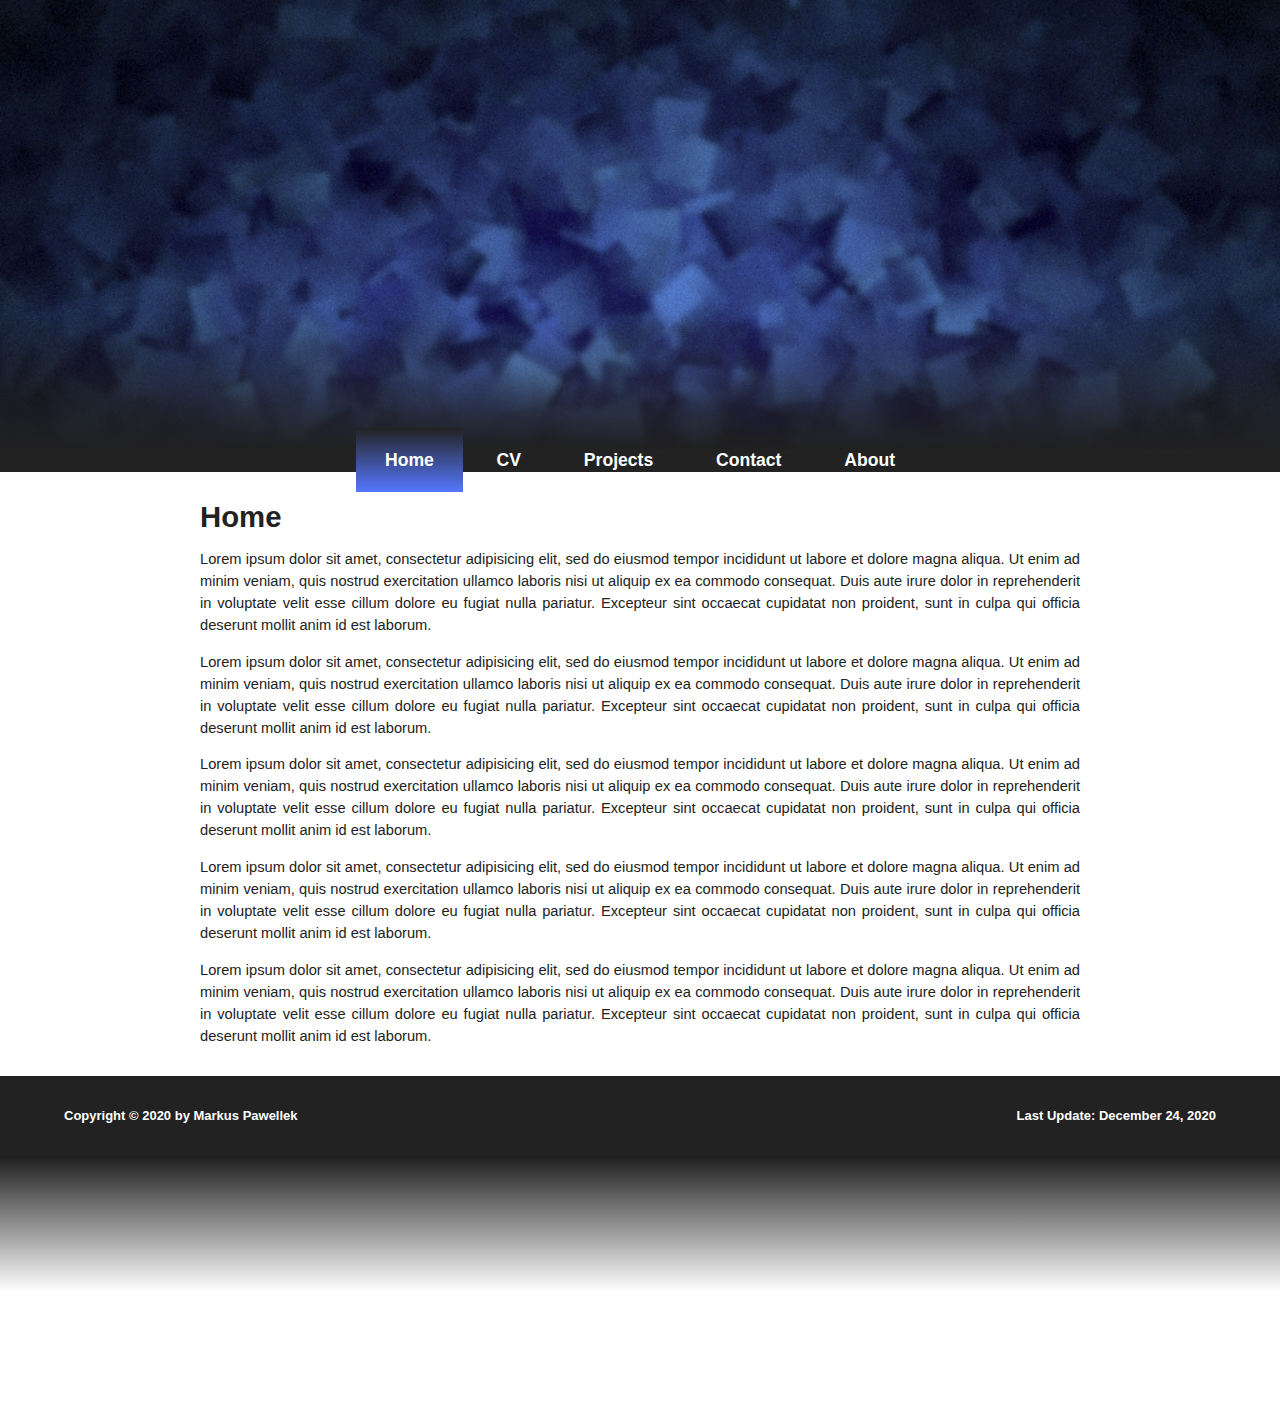
<file: index.html>
<!DOCTYPE html>
<html lang="en" id="top">

<head>
  <meta charset="utf-8">
  <script src="scripts/site.js"></script>
  <link rel="stylesheet" href="styles/site.css">
  <link rel="stylesheet" href="https://cdnjs.cloudflare.com/ajax/libs/font-awesome/4.7.0/css/font-awesome.min.css">
  <link rel="icon" sizes="any" type="image/svg+xml" href="/images/favicon.svg">
  <title>Home | Markus Pawellek | lyrahgames.github.io</title>
  <meta name="description" content="Homepage of Markus Pawellek">
  <meta name="keywords" content="Projects, Source Code, Homepage">
  <meta name="author" content="Markus Pawellek">
  <meta name="viewport" content="width=device-width, initial-scale=1.0">
</head>

<body>
  <header class="site-header"></header>
  <div class="site-transition-header-nav"></div>
  <nav class="site-nav" id="site-nav">
    <div class="site-nav-links" id="site-nav-links">
      <a class="current" href="index.html">Home</a>
      <a href="cv.html">CV</a>
      <a href="projects.html">Projects</a>
      <a href="contact.html">Contact</a>
      <a href="about.html">About</a>
    </div>
    <div href="javascript:void(0);" class="site-nav-close-area" id="site-nav-close-area" onclick="close_site_nav()">
    </div>
    <a href="javascript:void(0);" class="icon" onclick="open_site_nav()">
      <i class="fa fa-bars"></i>
    </a>
  </nav>
  <main class="site-content">
    <section>
      <h1>Home</h1>
      <p>
        Lorem ipsum dolor sit amet, consectetur adipisicing elit, sed do eiusmod
        tempor incididunt ut labore et dolore magna aliqua. Ut enim ad minim veniam,
        quis nostrud exercitation ullamco laboris nisi ut aliquip ex ea commodo
        consequat. Duis aute irure dolor in reprehenderit in voluptate velit esse
        cillum dolore eu fugiat nulla pariatur. Excepteur sint occaecat cupidatat non
        proident, sunt in culpa qui officia deserunt mollit anim id est laborum.
      </p>
      <p>
        Lorem ipsum dolor sit amet, consectetur adipisicing elit, sed do eiusmod
        tempor incididunt ut labore et dolore magna aliqua. Ut enim ad minim veniam,
        quis nostrud exercitation ullamco laboris nisi ut aliquip ex ea commodo
        consequat. Duis aute irure dolor in reprehenderit in voluptate velit esse
        cillum dolore eu fugiat nulla pariatur. Excepteur sint occaecat cupidatat non
        proident, sunt in culpa qui officia deserunt mollit anim id est laborum.
      </p>
      <p>
        Lorem ipsum dolor sit amet, consectetur adipisicing elit, sed do eiusmod
        tempor incididunt ut labore et dolore magna aliqua. Ut enim ad minim veniam,
        quis nostrud exercitation ullamco laboris nisi ut aliquip ex ea commodo
        consequat. Duis aute irure dolor in reprehenderit in voluptate velit esse
        cillum dolore eu fugiat nulla pariatur. Excepteur sint occaecat cupidatat non
        proident, sunt in culpa qui officia deserunt mollit anim id est laborum.
      </p>
      <p>
        Lorem ipsum dolor sit amet, consectetur adipisicing elit, sed do eiusmod
        tempor incididunt ut labore et dolore magna aliqua. Ut enim ad minim veniam,
        quis nostrud exercitation ullamco laboris nisi ut aliquip ex ea commodo
        consequat. Duis aute irure dolor in reprehenderit in voluptate velit esse
        cillum dolore eu fugiat nulla pariatur. Excepteur sint occaecat cupidatat non
        proident, sunt in culpa qui officia deserunt mollit anim id est laborum.
      </p>
      <p>
        Lorem ipsum dolor sit amet, consectetur adipisicing elit, sed do eiusmod
        tempor incididunt ut labore et dolore magna aliqua. Ut enim ad minim veniam,
        quis nostrud exercitation ullamco laboris nisi ut aliquip ex ea commodo
        consequat. Duis aute irure dolor in reprehenderit in voluptate velit esse
        cillum dolore eu fugiat nulla pariatur. Excepteur sint occaecat cupidatat non
        proident, sunt in culpa qui officia deserunt mollit anim id est laborum.
      </p>
    </section>
  </main>
  <footer class="site-footer">
    <div class="site-footer-left">
      Copyright &copy 2020 by Markus Pawellek
    </div>
    <div class="site-footer-right">
      Last Update: December 24, 2020
    </div>
  </footer>
  <div class="site-transition-footer-outro"></div>
  <div class="site-outro"></div>
</body>

</html>
</file>
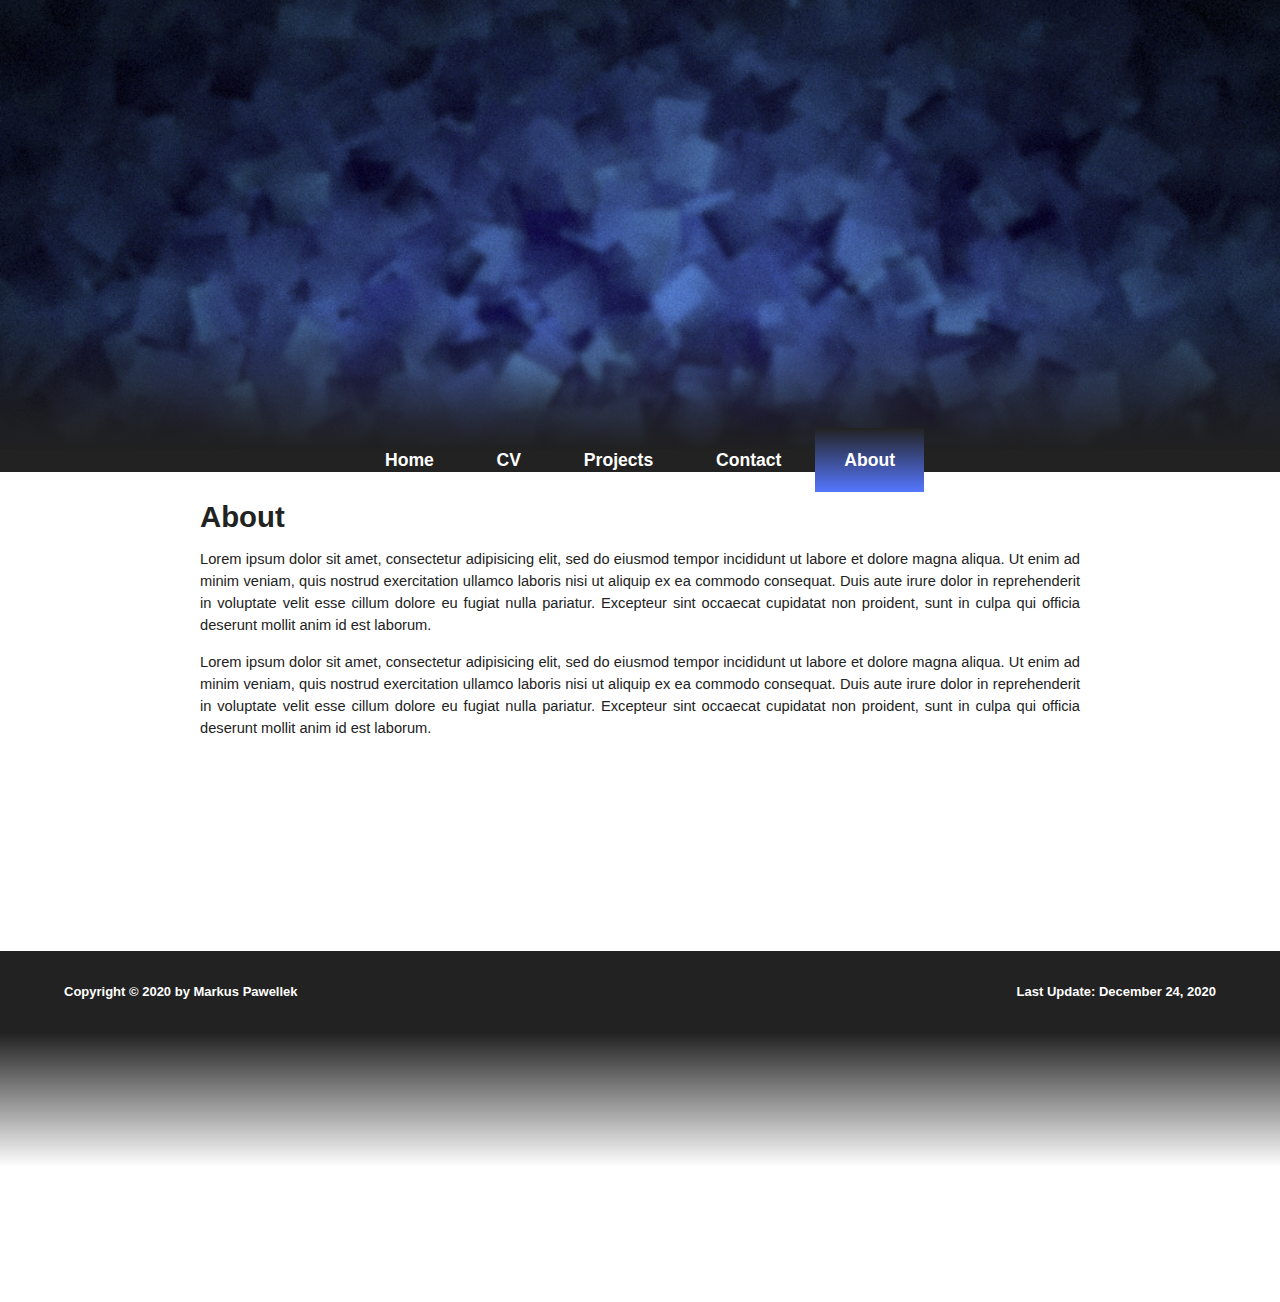
<file: about.html>
<!DOCTYPE html>
<html lang="en" id="top">

<head>
  <meta charset="utf-8">
  <script src="scripts/site.js"></script>
  <link rel="stylesheet" href="styles/site.css">
  <link rel="stylesheet" href="https://cdnjs.cloudflare.com/ajax/libs/font-awesome/4.7.0/css/font-awesome.min.css">
  <title>About | Markus Pawellek | lyrahgames.github.io</title>
  <meta name="description" content="About the Homepage of Markus Pawellek">
  <meta name="keywords" content="Projects, Source Code, Homepage">
  <meta name="author" content="Markus Pawellek">
  <meta name="viewport" content="width=device-width, initial-scale=1.0">
</head>

<body>
  <header class="site-header"></header>
  <div class="site-transition-header-nav"></div>
  <nav class="site-nav" id="site-nav">
    <div class="site-nav-links" id="site-nav-links">
      <a href="index.html">Home</a>
      <a href="cv.html">CV</a>
      <a href="projects.html">Projects</a>
      <a href="contact.html">Contact</a>
      <a class="current" href="about.html">About</a>
    </div>
    <div href="javascript:void(0);" class="site-nav-close-area" id="site-nav-close-area" onclick="close_site_nav()">
    </div>
    <a href="javascript:void(0);" class="icon" onclick="open_site_nav()">
      <i class="fa fa-bars"></i>
    </a>
  </nav>
  <main class="site-content">
    <section>
      <h1>About</h1>
      <p>
        Lorem ipsum dolor sit amet, consectetur adipisicing elit, sed do eiusmod
        tempor incididunt ut labore et dolore magna aliqua. Ut enim ad minim veniam,
        quis nostrud exercitation ullamco laboris nisi ut aliquip ex ea commodo
        consequat. Duis aute irure dolor in reprehenderit in voluptate velit esse
        cillum dolore eu fugiat nulla pariatur. Excepteur sint occaecat cupidatat non
        proident, sunt in culpa qui officia deserunt mollit anim id est laborum.
      </p>
      <p>
        Lorem ipsum dolor sit amet, consectetur adipisicing elit, sed do eiusmod
        tempor incididunt ut labore et dolore magna aliqua. Ut enim ad minim veniam,
        quis nostrud exercitation ullamco laboris nisi ut aliquip ex ea commodo
        consequat. Duis aute irure dolor in reprehenderit in voluptate velit esse
        cillum dolore eu fugiat nulla pariatur. Excepteur sint occaecat cupidatat non
        proident, sunt in culpa qui officia deserunt mollit anim id est laborum.
      </p>
    </section>
  </main>
  <footer class="site-footer">
    <div class="site-footer-left">
      Copyright &copy 2020 by Markus Pawellek
    </div>
    <div class="site-footer-right">
      Last Update: December 24, 2020
    </div>
  </footer>
  <div class="site-transition-footer-outro"></div>
  <div class="site-outro"></div>
</body>

</html>
</file>
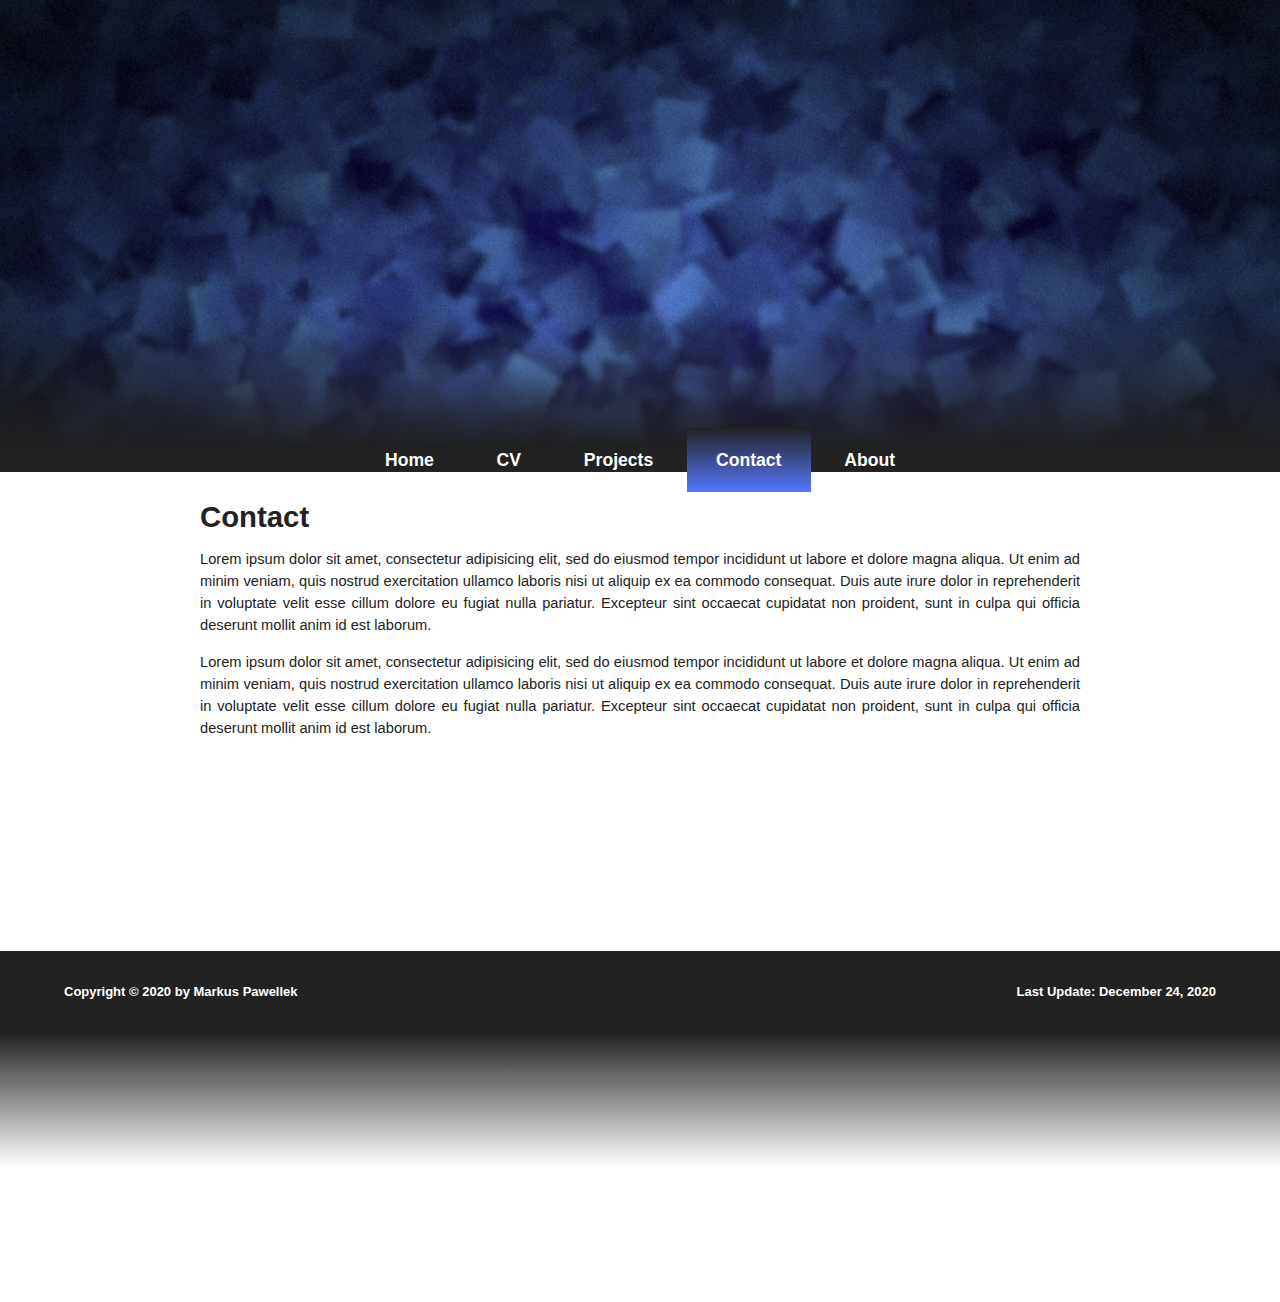
<file: contact.html>
<!DOCTYPE html>
<html lang="en" id="top">

<head>
  <meta charset="utf-8">
  <script src="scripts/site.js"></script>
  <link rel="stylesheet" href="styles/site.css">
  <link rel="stylesheet" href="https://cdnjs.cloudflare.com/ajax/libs/font-awesome/4.7.0/css/font-awesome.min.css">
  <title>Contact | Markus Pawellek | lyrahgames.github.io</title>
  <meta name="description" content="Contact on the Homepage of Markus Pawellek">
  <meta name="keywords" content="Projects, Source Code, Homepage">
  <meta name="author" content="Markus Pawellek">
  <meta name="viewport" content="width=device-width, initial-scale=1.0">
</head>

<body>
  <header class="site-header"></header>
  <div class="site-transition-header-nav"></div>
  <nav class="site-nav" id="site-nav">
    <div class="site-nav-links" id="site-nav-links">
      <a href="index.html">Home</a>
      <a href="cv.html">CV</a>
      <a href="projects.html">Projects</a>
      <a class="current" href="contact.html">Contact</a>
      <a href="about.html">About</a>
    </div>
    <div href="javascript:void(0);" class="site-nav-close-area" id="site-nav-close-area" onclick="close_site_nav()">
    </div>
    <a href="javascript:void(0);" class="icon" onclick="open_site_nav()">
      <i class="fa fa-bars"></i>
    </a>
  </nav>
  <main class="site-content">
    <section>
      <h1>Contact</h1>
      <p>
        Lorem ipsum dolor sit amet, consectetur adipisicing elit, sed do eiusmod
        tempor incididunt ut labore et dolore magna aliqua. Ut enim ad minim veniam,
        quis nostrud exercitation ullamco laboris nisi ut aliquip ex ea commodo
        consequat. Duis aute irure dolor in reprehenderit in voluptate velit esse
        cillum dolore eu fugiat nulla pariatur. Excepteur sint occaecat cupidatat non
        proident, sunt in culpa qui officia deserunt mollit anim id est laborum.
      </p>
      <p>
        Lorem ipsum dolor sit amet, consectetur adipisicing elit, sed do eiusmod
        tempor incididunt ut labore et dolore magna aliqua. Ut enim ad minim veniam,
        quis nostrud exercitation ullamco laboris nisi ut aliquip ex ea commodo
        consequat. Duis aute irure dolor in reprehenderit in voluptate velit esse
        cillum dolore eu fugiat nulla pariatur. Excepteur sint occaecat cupidatat non
        proident, sunt in culpa qui officia deserunt mollit anim id est laborum.
      </p>
    </section>
  </main>
  <footer class="site-footer">
    <div class="site-footer-left">
      Copyright &copy 2020 by Markus Pawellek
    </div>
    <div class="site-footer-right">
      Last Update: December 24, 2020
    </div>
  </footer>
  <div class="site-transition-footer-outro"></div>
  <div class="site-outro"></div>
</body>

</html>
</file>
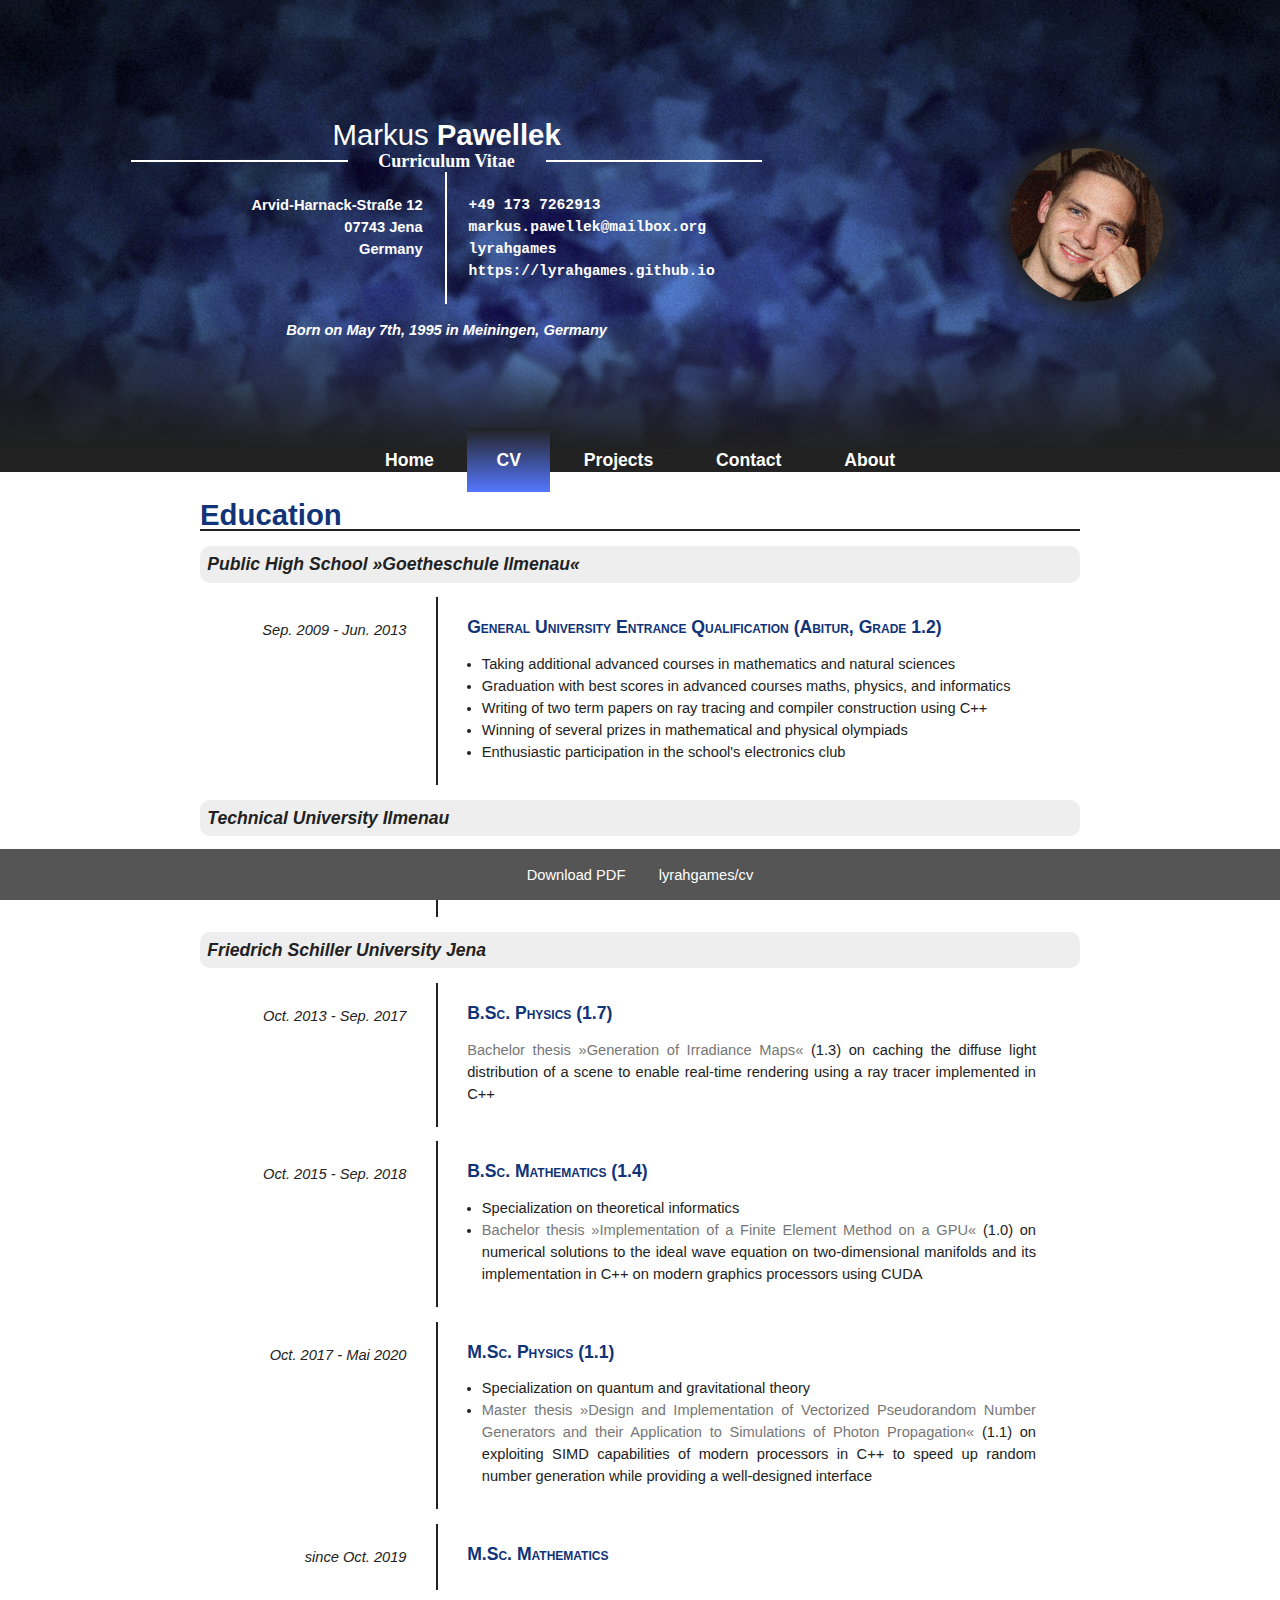
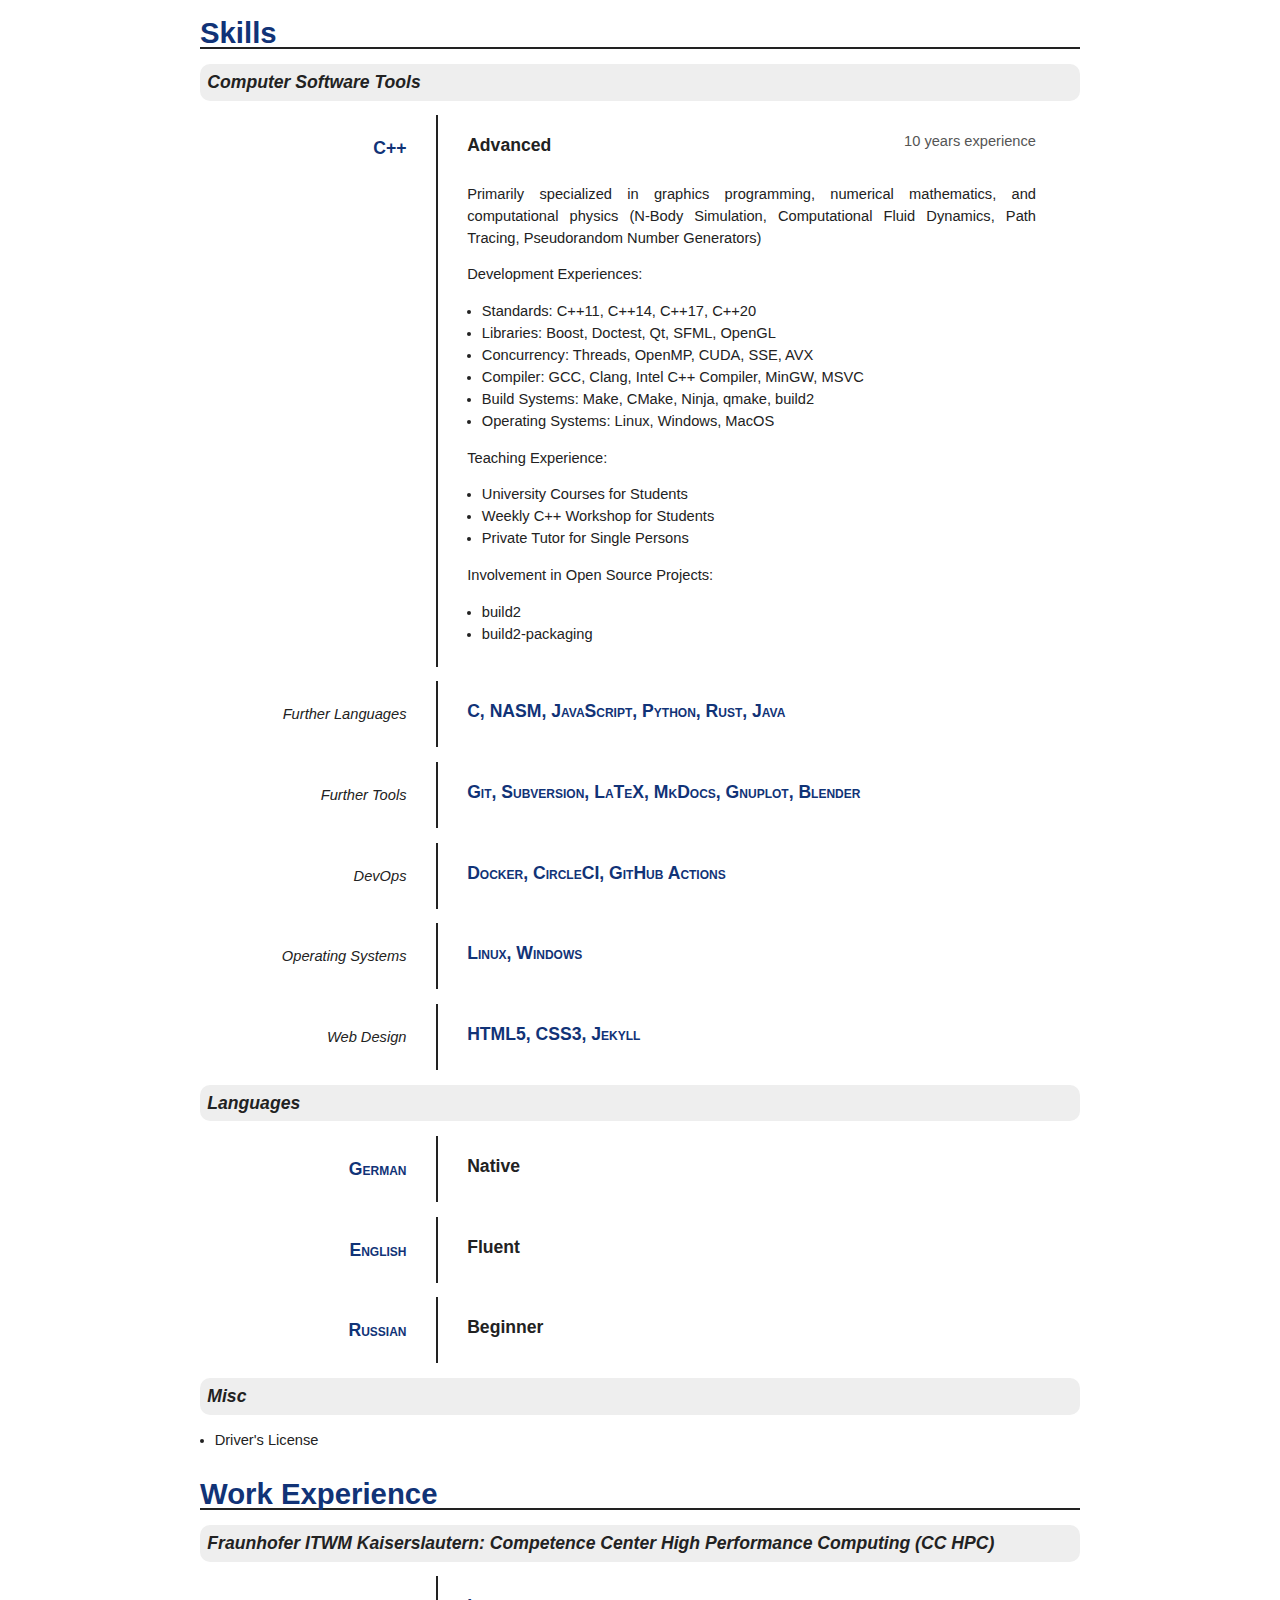
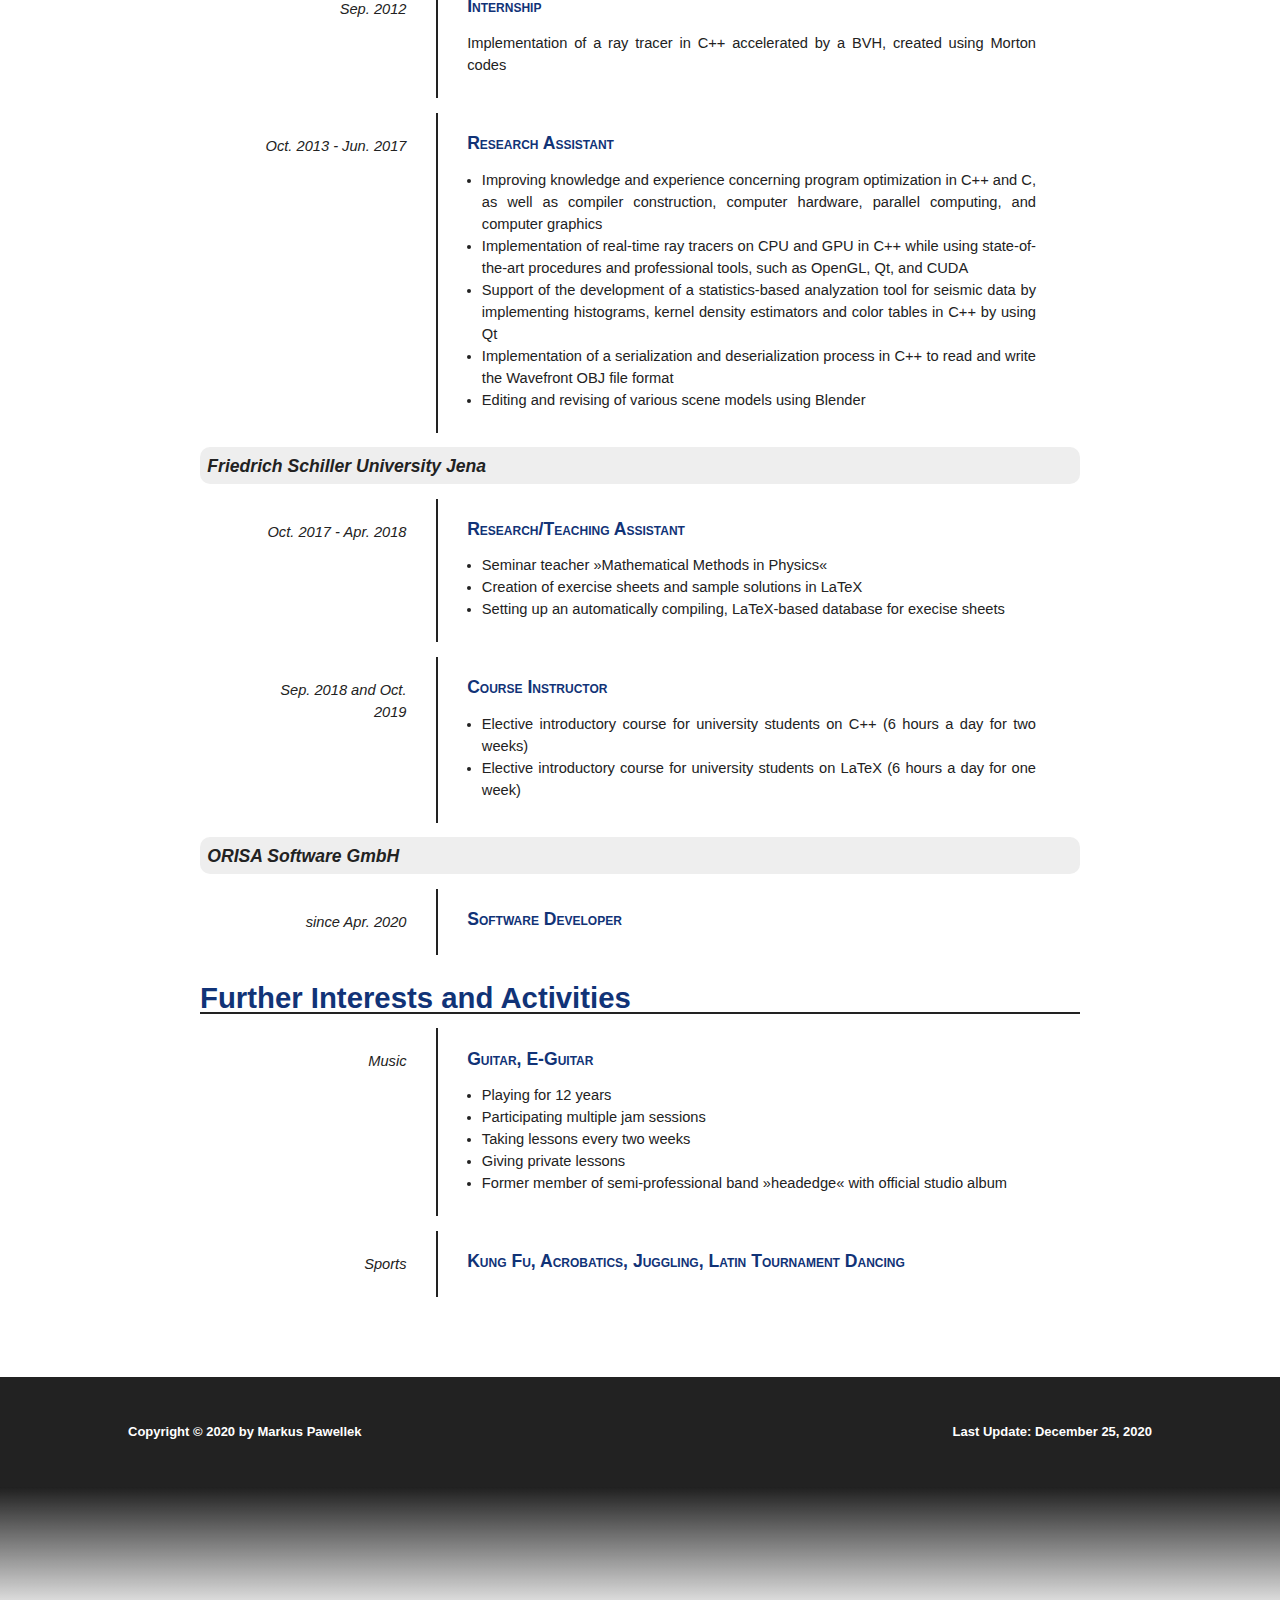
<file: cv.html>
<!DOCTYPE html>
<html lang="en" id="top">

<head>
  <meta charset="utf-8">
  <script src="scripts/site.js"></script>
  <link rel="stylesheet" href="https://use.fontawesome.com/releases/v5.5.0/css/all.css" integrity="sha384-B4dIYHKNBt8Bc12p+WXckhzcICo0wtJAoU8YZTY5qE0Id1GSseTk6S+L3BlXeVIU" crossorigin="anonymous">
  <link rel="stylesheet" type="text/css" href="styles/style.css">
  <link rel="stylesheet" type="text/css" href="styles/site.css">
  <title>Curriculum Vitae | Markus Pawellek | lyrahgames.github.io</title>
  <meta name="description" content="Curriculum Vitae on the Homepage of Markus Pawellek">
  <meta name="keywords" content="CV, Curriculum, Vitae, Homepage">
  <meta name="author" content="Markus Pawellek">
  <meta name="viewport" content="width=device-width, initial-scale=1.0">
</head>

<body>
  <header>
    <div class="cv-header">
      <h1 class="cv-header-name">
        <span class="cv-header-name-first">Markus</span>
        <span class="cv-header-name-last">Pawellek</span>
      </h1>
      <div class="cv-header-cv">
        Curriculum Vitae
      </div>
      <div class="cv-header-info">
        <div class="cv-header-info-location">
          <div class="cv-header-info-location-street">Arvid-Harnack-Straße 12</div>
          <div class="cv-header-info-location-postcode">07743</div>
          <div class="cv-header-info-location-city">Jena</div>
          <div class="cv-header-info-location-country">Germany</div>
        </div>
        <div class="cv-header-info-contact">
          <div class="cv-header-info-contact-phone">
            <i class="fas fa-mobile-alt"></i>
            +49 173 7262913
          </div>
          <div class="cv-header-info-contact-email">
            <a href="mailto:markus.pawellek@mailbox.org"><i class="fa fa-envelope"></i> markus.pawellek@mailbox.org</a>
          </div>
          <div class="cv-header-info-contact-github">
            <a href="https://github.com/lyrahgames"><i class="fab fa-github"></i> lyrahgames</a>
          </div>
          <div class="cv-header-info-contact-homepage">
            <a href="https://lyrahgames.github.io"><i class="fas fa-home"></i> https://lyrahgames.github.io</a>
          </div>
        </div>
      </div>
      <div class="cv-header-birth">Born on May 7th, 1995 in Meiningen, Germany</div>
    </div>
    <!-- <div class="cv-photo"> -->
    <img src="images/photo.png" class="cv-photo">
    <!-- </div> -->
  </header>
  <!-- <div class="site-background"></div> -->
  <div class="site-header-nav-transition"></div>
  <nav class="site-nav" id="site-nav">
    <div class="site-nav-links" id="site-nav-links">
      <a href="index.html">Home</a>
      <a class="current" href="cv.html">CV</a>
      <a href="projects.html">Projects</a>
      <a href="contact.html">Contact</a>
      <a href="about.html">About</a>
    </div>
    <div href="javascript:void(0);" class="site-nav-close-area" id="site-nav-close-area" onclick="close_site_nav()">
    </div>
    <a href="javascript:void(0);" class="icon" onclick="open_site_nav()">
      <i class="fa fa-bars"></i>
    </a>
  </nav>
  <main>
    <!-- <aside class="site-aside-nav">
      <h1>Table of Contents</h1>
      <ul>
        <li><a href="#top">Top</a></li>
        <li><a href="#Education">Education</a></li>
        <li><a href="#Skills">Skills</a></li>
        <li><a href="#Work">Work Experience</a></li>
        <li><a href="#Interests">Further Interests and Activities</a></li>
      </ul>
    </aside> -->
    <!-- <section> -->
    <!-- <h1>Curriculum Vitae</h1> -->
    <section>
      <h1 class="cv-section" id="Education">Education</h1>
      <div class="cv-education-location">Public High School <q>Goetheschule Ilmenau</q></div>
      <div class="cv-education-item">
        <div class="cv-education-item-time">Sep. 2009 - Jun. 2013</div>
        <div class="cv-education-item-content">
          <h1>General University Entrance Qualification (Abitur, Grade 1.2)</h1>
          <ul>
            <li>Taking additional advanced courses in mathematics and natural sciences</li>
            <li>Graduation with best scores in advanced courses maths, physics, and informatics</li>
            <li>Writing of two term papers on ray tracing and compiler construction using C++</li>
            <li>Winning of several prizes in mathematical and physical olympiads</li>
            <li>Enthusiastic participation in the school's electronics club</li>
          </ul>
        </div>
      </div>
      <div class="cv-education-location">Technical University Ilmenau</div>
      <div class="cv-education-item">
        <div class="cv-education-item-time">Oct. 2011 - Sep. 2012</div>
        <div class="cv-education-item-content">
          <h1>Early Studies: Experimental Physics (1.0)</h1>
        </div>
      </div>
      <div class="cv-education-location">Friedrich Schiller University Jena</div>
      <div class="cv-education-item">
        <div class="cv-education-item-time">Oct. 2013 - Sep. 2017</div>
        <div class="cv-education-item-content">
          <h1>B.Sc. Physics (1.7)</h1>
          <p>
            <a href="https://github.com/lyrahgames/irradiance-map-computation">Bachelor thesis <q>Generation of Irradiance Maps</q></a> (1.3) on caching the diffuse light distribution of a scene to enable real-time rendering using a ray tracer implemented in C++
          </p>
        </div>
      </div>
      <div class="cv-education-item">
        <div class="cv-education-item-time">Oct. 2015 - Sep. 2018</div>
        <div class="cv-education-item-content">
          <h1>B.Sc. Mathematics (1.4)</h1>
          <ul>
            <li>Specialization on theoretical informatics</li>
            <li><a href="https://github.com/lyrahgames/femog">Bachelor thesis <q>Implementation of a Finite Element Method on a GPU</q></a> (1.0) on numerical solutions to the ideal wave equation on two-dimensional manifolds and its implementation in C++ on modern graphics processors using CUDA</li>
          </ul>
        </div>
      </div>
      <div class="cv-education-item">
        <div class="cv-education-item-time">Oct. 2017 - Mai 2020</div>
        <div class="cv-education-item-content">
          <h1>M.Sc. Physics (1.1)</h1>
          <ul>
            <li>Specialization on quantum and gravitational theory</li>
            <li><a href="https://github.com/lyrahgames/pxart">Master thesis <q>Design and Implementation of Vectorized Pseudorandom Number Generators and their Application to Simulations of Photon Propagation</q></a> (1.1) on exploiting SIMD capabilities of modern processors in C++ to speed up random number generation while providing a well-designed interface</li>
          </ul>
        </div>
      </div>
      <div class="cv-education-item">
        <div class="cv-education-item-time">since Oct. 2019</div>
        <div class="cv-education-item-content">
          <h1>M.Sc. Mathematics</h1>
        </div>
      </div>
    </section>
    <section>
      <h1 class="cv-section" id="Skills">Skills</h1>
      <div class="cv-skills-kind">Computer Software Tools</div>
      <div class="cv-skills-item">
        <div class="cv-skills-item-name">C++</div>
        <div class="cv-skills-item-level">
          <h1>Advanced</h1>
          <div class="cv-skills-item-level-duration">10 years experience</div>
          <p>Primarily specialized in graphics programming, numerical mathematics, and computational physics (N-Body Simulation, Computational Fluid Dynamics, Path Tracing, Pseudorandom Number Generators)</p>
          Development Experiences:
          <ul>
            <li>Standards: C++11, C++14, C++17, C++20</li>
            <li>Libraries: Boost, Doctest, Qt, SFML, OpenGL</li>
            <li>Concurrency: Threads, OpenMP, CUDA, SSE, AVX</li>
            <li>Compiler: GCC, Clang, Intel C++ Compiler, MinGW, MSVC</li>
            <li>Build Systems: Make, CMake, Ninja, qmake, build2</li>
            <li>Operating Systems: Linux, Windows, MacOS</li>
          </ul>
          Teaching Experience:
          <ul>
            <li>University Courses for Students</li>
            <li>Weekly C++ Workshop for Students</li>
            <li>Private Tutor for Single Persons</li>
          </ul>
          Involvement in Open Source Projects:
          <ul>
            <li>build2</li>
            <li>build2-packaging</li>
          </ul>
        </div>
      </div>
      <div class="cv-skills-item">
        <div class="cv-skills-item-kind">Further Languages</div>
        <div class="cv-skills-item-content">
          <h1>C, NASM, JavaScript, Python, Rust, Java</h1>
        </div>
      </div>
      <div class="cv-skills-item">
        <div class="cv-skills-item-kind">Further Tools</div>
        <div class="cv-skills-item-content">
          <h1>Git, Subversion, LaTeX, MkDocs, Gnuplot, Blender</h1>
        </div>
      </div>
      <div class="cv-skills-item">
        <div class="cv-skills-item-kind">DevOps</div>
        <div class="cv-skills-item-content">
          <h1>Docker, CircleCI, GitHub Actions</h1>
        </div>
      </div>
      <div class="cv-skills-item">
        <div class="cv-skills-item-kind">Operating Systems</div>
        <div class="cv-skills-item-content">
          <h1>Linux, Windows</h1>
        </div>
      </div>
      <div class="cv-skills-item">
        <div class="cv-skills-item-kind">Web Design</div>
        <div class="cv-skills-item-content">
          <h1>HTML5, CSS3, Jekyll</h1>
        </div>
      </div>
      <div class="cv-skills-kind">Languages</div>
      <div class="cv-skills-item">
        <div class="cv-skills-item-name">German</div>
        <div class="cv-skills-item-level">
          <h1>Native</h1>
        </div>
      </div>
      <div class="cv-skills-item">
        <div class="cv-skills-item-name">English</div>
        <div class="cv-skills-item-level">
          <h1>Fluent</h1>
        </div>
      </div>
      <div class="cv-skills-item">
        <div class="cv-skills-item-name">Russian</div>
        <div class="cv-skills-item-level">
          <h1>Beginner</h1>
        </div>
      </div>
      <div class="cv-skills-kind">Misc</div>
      <ul>
        <li>Driver's License</li>
      </ul>
    </section>
    <section>
      <h1 class="cv-section" id="Work">Work Experience</h1>
      <div class="cv-work-location">
        Fraunhofer ITWM Kaiserslautern: Competence Center High Performance Computing (CC HPC)
      </div>
      <div class="cv-work-item">
        <div class="cv-work-item-time">Sep. 2012</div>
        <div class="cv-work-item-content">
          <h1>Internship</h1>
          <p>Implementation of a ray tracer in C++ accelerated by a BVH, created using Morton codes</p>
        </div>
      </div>
      <div class="cv-work-item">
        <div class="cv-work-item-time">Oct. 2013 - Jun. 2017</div>
        <div class="cv-work-item-content">
          <h1>Research Assistant</h1>
          <ul>
            <li>Improving knowledge and experience concerning program optimization in C++ and C, as well as compiler construction, computer hardware, parallel computing, and computer graphics</li>
            <li>Implementation of real-time ray tracers on CPU and GPU in C++ while using state-of-the-art procedures and professional tools, such as OpenGL, Qt, and CUDA</li>
            <li>Support of the development of a statistics-based analyzation tool for seismic data by implementing histograms, kernel density estimators and color tables in C++ by using Qt</li>
            <li>Implementation of a serialization and deserialization process in C++ to read and write the Wavefront OBJ file format</li>
            <li>Editing and revising of various scene models using Blender</li>
          </ul>
        </div>
      </div>
      <div class="cv-work-location">
        Friedrich Schiller University Jena
      </div>
      <div class="cv-work-item">
        <div class="cv-work-item-time">Oct. 2017 - Apr. 2018</div>
        <div class="cv-work-item-content">
          <h1>Research/Teaching Assistant</h1>
          <ul>
            <li>Seminar teacher <q>Mathematical Methods in Physics</q></li>
            <li>Creation of exercise sheets and sample solutions in LaTeX</li>
            <li>Setting up an automatically compiling, LaTeX-based database for execise sheets</li>
          </ul>
        </div>
      </div>
      <div class="cv-work-item">
        <div class="cv-work-item-time">Sep. 2018 and Oct. 2019</div>
        <div class="cv-work-item-content">
          <h1>Course Instructor</h1>
          <ul>
            <li>Elective introductory course for university students on C++ (6 hours a day for two weeks)</li>
            <li>Elective introductory course for university students on LaTeX (6 hours a day for one week)</li>
          </ul>
        </div>
      </div>
      <div class="cv-work-location">
        ORISA Software GmbH
      </div>
      <div class="cv-work-item">
        <div class="cv-work-item-time">since Apr. 2020</div>
        <div class="cv-work-item-content">
          <h1>Software Developer</h1>
        </div>
      </div>
    </section>
    <section>
      <h1 class="cv-section" id="Interests">Further Interests and Activities</h1>
      <div class="cv-interests-item">
        <div class="cv-interests-item-kind">
          Music
        </div>
        <div class="cv-interests-item-content">
          <h1>Guitar, E-Guitar</h1>
          <ul>
            <li>Playing for 12 years</li>
            <li>Participating multiple jam sessions</li>
            <li>Taking lessons every two weeks</li>
            <li>Giving private lessons</li>
            <li>Former member of semi-professional band <q>headedge</q> with official studio album</li>
          </ul>
        </div>
      </div>
      <div class="cv-interests-item">
        <div class="cv-interests-item-kind">
          Sports
        </div>
        <div class="cv-interests-item-content">
          <h1>Kung Fu, Acrobatics, Juggling, Latin Tournament Dancing</h1>
        </div>
      </div>
    </section>
    <!-- </section> -->
  </main>
  <aside class="site-main-aside">
    <ul>
      <li><a href="https://github.com/lyrahgames/cv/raw/application-orisa/test.pdf"><i class="fa fa-download"></i> Download PDF</a></li>
      <li><a href="https://github.com/lyrahgames/cv"><i class="fab fa-github"></i> lyrahgames/cv</a></li>
    </ul>
  </aside>
  <footer>
    <div class="site-footer-left">
      <div class="copyright">Copyright &copy 2020 by Markus Pawellek</div>
      <!-- <div class="site-footer-tab-right"></div> -->
    </div>
    <div class="site-footer-right">
      <!-- <div class="site-footer-tab-left"></div> -->
      <div class="note">Last Update: December 25, 2020</div>
    </div>
  </footer>
  <div class="site-footer-outro-transition"></div>
  <div class="outro"></div>
</body>

</html>
</file>
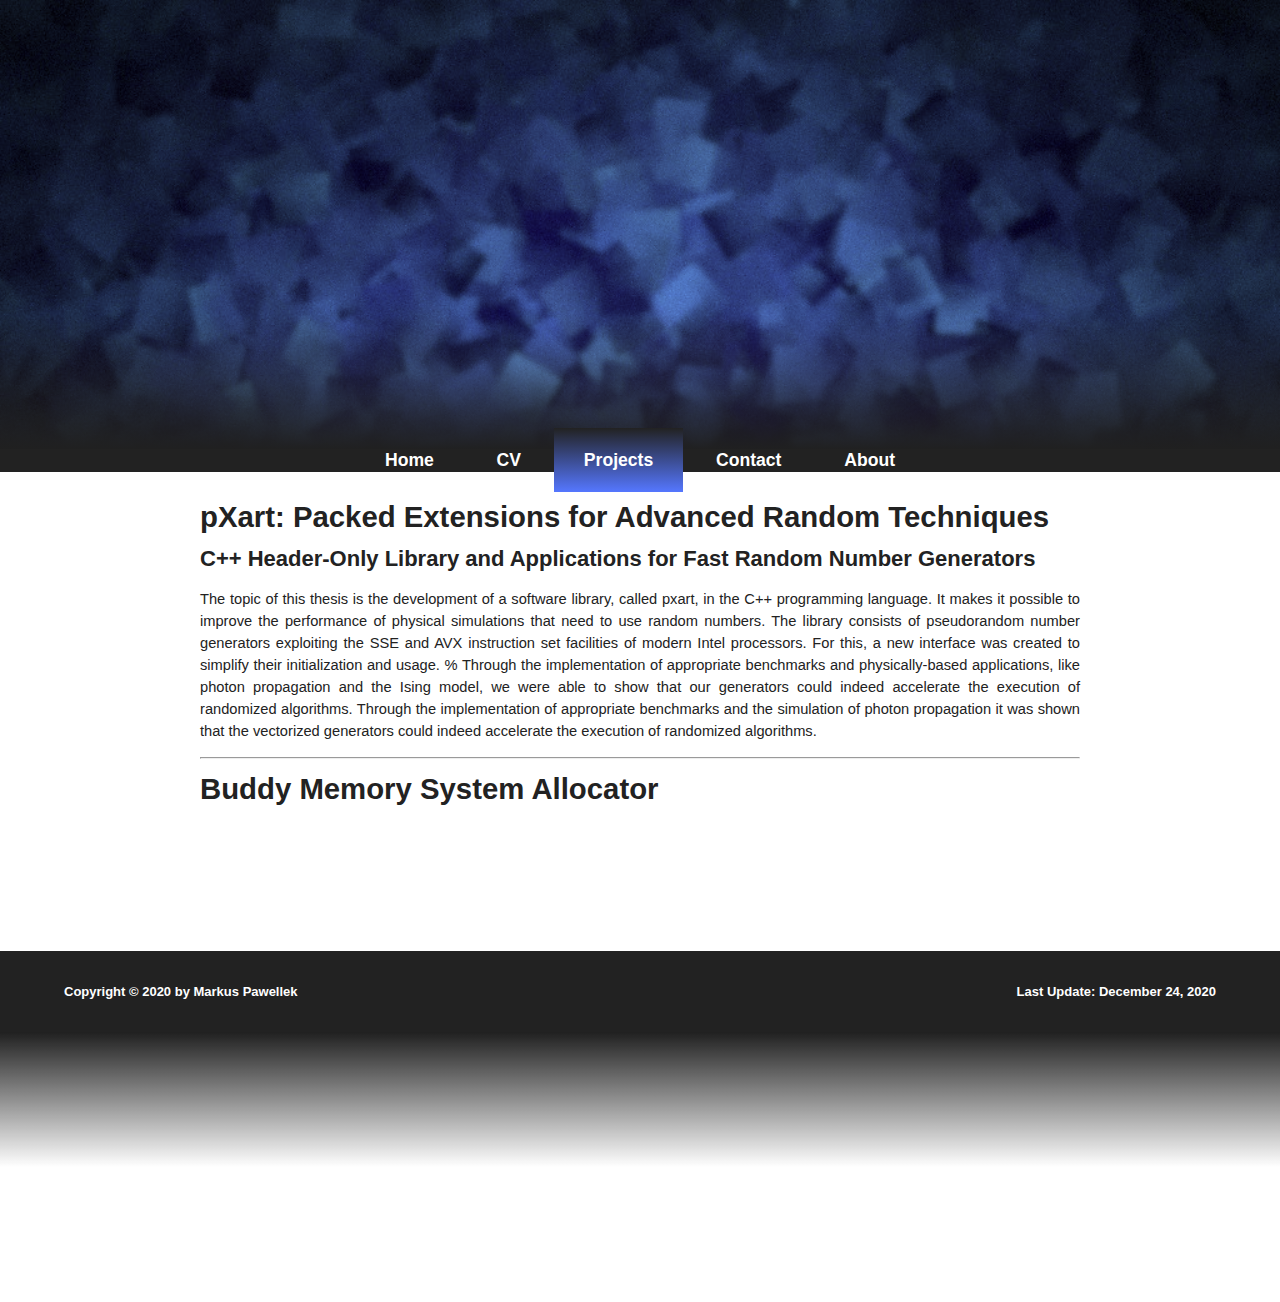
<file: projects.html>
<!DOCTYPE html>
<html lang="en" id="top">

<head>
  <meta charset="utf-8">
  <script src="scripts/site.js"></script>
  <link rel="stylesheet" href="styles/site.css">
  <link rel="stylesheet" href="https://cdnjs.cloudflare.com/ajax/libs/font-awesome/4.7.0/css/font-awesome.min.css">
  <title>Projects | Markus Pawellek | lyrahgames.github.io</title>
  <meta name="description" content="Projects on the Homepage of Markus Pawellek">
  <meta name="keywords" content="Projects, Source Code, Homepage">
  <meta name="author" content="Markus Pawellek">
  <meta name="viewport" content="width=device-width, initial-scale=1.0">
</head>

<body>
  <header class="site-header"></header>
  <div class="site-transition-header-nav"></div>
  <nav class="site-nav" id="site-nav">
    <div class="site-nav-links" id="site-nav-links">
      <a href="index.html">Home</a>
      <a href="cv.html">CV</a>
      <a class="current" href="projects.html">Projects</a>
      <a href="contact.html">Contact</a>
      <a href="about.html">About</a>
    </div>
    <div href="javascript:void(0);" class="site-nav-close-area" id="site-nav-close-area" onclick="close_site_nav()">
    </div>
    <a href="javascript:void(0);" class="icon" onclick="open_site_nav()">
      <i class="fa fa-bars"></i>
    </a>
  </nav>
  <main class="site-content">
    <section>
      <h1>pXart: Packed Extensions for Advanced Random Techniques</h1>
      <h2>C++ Header-Only Library and Applications for Fast Random Number Generators</h2>
      <p>
        The topic of this thesis is the development of a software library, called pxart, in the C++ programming language.
        It makes it possible to improve the performance of physical simulations that need to use random numbers.
        The library consists of pseudorandom number generators exploiting the SSE and AVX instruction set facilities of modern Intel processors.
        For this, a new interface was created to simplify their initialization and usage.
        % Through the implementation of appropriate benchmarks and physically-based applications, like photon propagation and the Ising model, we were able to show that our generators could indeed accelerate the execution of randomized algorithms.
        Through the implementation of appropriate benchmarks and the simulation of photon propagation it was shown that the vectorized generators could indeed accelerate the execution of randomized algorithms.
      </p>
    </section>
    <hr>
    <section>
      <h1>Buddy Memory System Allocator</h1>
    </section>
  </main>
  <footer class="site-footer">
    <div class="site-footer-left">
      Copyright &copy 2020 by Markus Pawellek
    </div>
    <div class="site-footer-right">
      Last Update: December 24, 2020
    </div>
  </footer>
  <div class="site-transition-footer-outro"></div>
  <div class="site-outro"></div>
</body>

</html>
</file>
<file: styles/site.css>
html {
  font-family: Helvetica;
  font-size: 11pt;
  line-height: 1.5rem;
  color: #222;
  quotes: "\00BB""\00AB";
  scroll-behavior: smooth;
}

@media screen and (min-width: 2000px) {
  html {
    font-size: 22pt;
  }
}

body {
  padding: 0;
  margin: 0;
}

p {
  text-align: justify;
  text-justify: inter-word;
}

.site-header {
  display: flex;
  flex-wrap: wrap;
  justify-content: space-around;
  vertical-align: middle;
  box-sizing: border-box;
  margin: 0;
  border-width: 0;
  height: 50vh;
  background-color: #222;
  background:
    linear-gradient(rgba(120, 200, 255, 1.0), rgba(120, 200, 255, 1.0)),
    url("/images/banner.jpg") no-repeat center;
  background-size: cover;
  background-attachment: fixed;
  color: #fff;
  background-blend-mode: multiply;
}

@media screen and (max-aspect-ratio: 1/1) {
  .site-header {
    height: 30vh;
  }
}

.site-nav {
  margin: 0;
  margin-top: -1px;
  padding: 0;
  background-color: #222;
  color: white;
  position: sticky;
  top: -1px;
  z-index: 0;
  display: flex;
  justify-content: center;
}

.site-nav a {
  display: inline;
  margin: 0;
  padding: 1.5rem 2rem;
  width: 5rem;
  color: inherit;
  text-align: center;
  text-decoration: none;
  font-weight: bold;
  font-size: larger;
}

.site-nav a:hover {
  text-shadow: 0 0 10px white;
}

.site-nav a.current {
  background: linear-gradient(#222, #57f);
}

.site-nav .icon {
  display: none;
}

.site-nav-close-area {
  display: none;
}

@media screen and (max-width: 600px) {
  .site-nav {
    justify-content: right;
  }

  .site-nav a.icon {
    display: block;
    width: 2.5rem;
  }

  .site-nav-links {
    height: 100%;
    width: 0;
    position: fixed;
    z-index: 2;
    top: 0;
    left: 0;
    background-color: #222;
    overflow-x: hidden;
    padding-top: 60px;
    transition: 0.5s;
    display: flex;
    flex-direction: column;
    justify-content: flex-start;
  }

  .site-nav-links a {
    display: block;
    text-align: left;
    width: 100%;
    /*border-bottom: solid 1px #555;*/
  }

  .site-nav-close-area {
    display: block;
    height: 100%;
    width: 0;
    position: fixed;
    z-index: 1;
    top: 0;
    left: 0;
    background-color: #2220;
    transition: background-color 0.5s linear;
    overflow: hidden;
  }
}

.site-transition-header-nav {
  display: block;
  margin: 0;
  height: 15vh;
  padding: 0;
  background: linear-gradient(rgba(32, 32, 32, 0), rgba(32, 32, 32, 1));
  margin-top: -15vh;
}

.site-content {
  padding: 1rem;
  margin-left: auto;
  margin-right: auto;
  min-height: 50vh;
}

@media screen and (min-width: 60rem) {
  .site-content {
    width: 60rem;
  }
}

.site-footer {
  display: flex;
  background-color: #222;
  color: white;
  margin: 0;
  font-weight: bold;
  font-size: small;
  justify-content: space-between;
}

.site-footer-left,
.site-footer-right {
  display: flex;
  margin: 0;
  padding: 2rem;
  padding-left: 5vw;
}

.site-footer-left {
  text-align: left;
  padding-left: 5vw;
}

.site-footer-right {
  text-align: right;
  padding-right: 5vw;
}

.site-transition-footer-outro {
  display: block;
  position: absolute;
  /* Make sure it is drawn last. */
  margin: 0;
  width: 100%;
  height: 15vh;
  padding: 0;
  background: linear-gradient(rgba(32, 32, 32, 1), rgba(32, 32, 32, 0));
}

.site-outro {
  display: block;
  margin: 0;
  height: 30vh;
  color: #fff;


  background:
    linear-gradient(rgba(120, 200, 255, 1.0), rgba(120, 200, 255, 1.0)),
    url("/images/banner.jpg") no-repeat center;
  background-size: cover;
  -webkit-background-size: cover;
  -moz-background-size: cover;
  -o-background-size: cover;
  overflow: hidden;
  background-attachment: fixed;
  background-blend-mode: multiply;
}
</file>
<file: styles/style.css>
html {
  font-family: Helvetica;
  font-size: 11pt;
  line-height: 1.5rem;
  color: #222;
  quotes: "\00BB" "\00AB";
  scroll-behavior: smooth;
}

body {
  padding: 0;
  margin: 0;
  /*display: flex;*/
  /*flex-direction: column;*/
}

p {
  text-align: justify;
  text-justify: inter-word;
}

header {
  display:flex;
  flex-wrap: wrap;
  justify-content: space-around;
  vertical-align: middle;
  box-sizing: border-box;

  margin: 0;
  border-width: 0;
  /*padding: 0rem 20vw;*/
  height: 50vh;
  background-color: #222;
  /*background-image: ;*/
  background:
    linear-gradient(rgba(120,200,255,1.0),rgba(120,200,255,1.0)),
    url("/images/banner.jpg") no-repeat center;
  background-size: cover;
  background-attachment: fixed;
  color: #fff;
  /*filter: grayscale(100%);*/
  background-blend-mode: multiply;
  /*border-bottom: solid 10px #222;*/
}

.site-background {
  background:
    linear-gradient(rgba(120,200,255,1.0),rgba(120,200,255,1.0)),
    url("/images/banner.jpg") no-repeat center;
  background-size: cover;
  background-attachment: fixed;
  background-blend-mode: multiply;
}

.site-header-nav-transition,
.site-background {
  display: block;
  margin: 0;
  height: 15vh;
  padding: 0;
}

.site-header-nav-transition {
  background: linear-gradient(rgba(32,32,32,0), rgba(32,32,32,1));
  margin-top: -15vh;
  /*background-color: red;*/
  /*position: static;*/
  /*width: 100vw;*/
  /*height: 15vh;*/
  /*left: 0;*/
  /*top: -15vh;*/
  /*padding: 0;*/
  /*margin: -15vh;*/
  /*z-index: 99;*/
}

div.outro {
  margin: 0;
  /*padding: 1rem;*/
  display: block;
  height: 30vh;
  background:
    linear-gradient(rgba(120,200,255,1.0),rgba(120,200,255,1.0)),
    url("/images/banner.jpg") no-repeat center;
  background-size: cover;
  background-attachment: fixed;
  color: #fff;
  background-blend-mode: multiply;
  /*border-top: solid 10px #222;*/
}

.site-footer-outro-transition {
  display: block;
  position: absolute; /* Make sure it is drawn last. */
  margin: 0;
  width: 100%;
  height: 15vh;
  padding: 0;
  background: linear-gradient(rgba(32,32,32,1), rgba(32,32,32,0));
  /*background-color: red;*/
  /*margin-bottom: -10vh;*/
}

/*div.cv-photo {
  display: inline;
  margin: 0;
  padding: 0;
  width: 45rem;
}*/

img.cv-photo {
  display: inline;
  border-radius: 50%;
  width: 12vmax;
  height: 12vmax;
  /*border: solid 10px #222;*/
  margin: auto;
  /*position: absolute;*/
  /*top: 20rem;*/
  /*left: 65vw;*/
  z-index: 1;
  box-shadow: 0px 0px 20px 10px #222;
}

div.cv-header {
  /*width: 40vw;*/
  text-align: center;
  display: inline;
  margin: auto;
  /*margin-left: auto;*/
  /*margin-right: auto;*/
}

@media screen and (min-width: 45rem) {
  div.cv-header {
    width: 45rem;
  }
}

.cv-header a {
  text-decoration: none;
  color: inherit;
}

.cv-header a:hover {
  color: white;
  text-shadow: 0 0 10px white;
}

main a {
  text-decoration: none;
  color: #777;
}

main a:hover {
  color: #222;
  text-shadow: 0 0 10px #222;
}

.cv-header-name {
  border-bottom: solid 2px white;
  padding: 1rem;
  margin: 1rem;
}

.cv-header-name-first {
  font-weight: lighter;
}

.cv-header-name-last {
  font-weight: bolder;
}

.cv-header-cv {
  display: block;
  font-family: cursive;
  font-size: large;
  /*margin: 1rem;*/
  margin-top: -1.8rem;
  width: 30%;
  margin-left: auto;
  margin-right: auto;
  background:
    url("/images/banner.jpg") no-repeat center,
    linear-gradient(rgba(120,200,255,1.0),rgba(120,200,255,1.0));
  background-size: cover;
  background-attachment: fixed;
  background-blend-mode: multiply;
  font-weight: bold;
}

.cv-header-info {
  width: 100%;
  display: block;
  margin: auto;
  line-height: 1.5rem;
  font-size: normal;
  font-weight: bold;
}

@media screen and (min-width: 40rem) {
  .cv-header-info {
    display: flex;
  }
}

.cv-header-info-location {
  /*height: 7rem;*/
  /*display: table-cell;*/
  /*display: inline;*/
  text-align: center;
  margin: 0;
  padding: 1.5rem;
  box-sizing: border-box;
  border-bottom: solid 2px white;
}

@media screen and (min-width: 40rem) {
  .cv-header-info-location {
    width: 50%;
    text-align: right;
    border-bottom-width: 0;
    border-right: solid 2px white;
  }
}

.cv-header-info-contact {
  font-family: monospace;
  /*height: 7rem;*/
  /*display: table-cell;*/
  /*display:inline-block;*/
  text-align: center;
  padding: 1.5rem;
  margin: 0;
  box-sizing: border-box;
}

@media screen and (min-width: 40rem) {
  .cv-header-info-contact {
    width: 50%;
    text-align: left;
  }
}

i {
  width: 1rem;
  text-align: center;
}

.cv-header-info-contact-email {
}

.cv-header-info-location-postcode {
  display: inline;
}
.cv-header-info-location-city {
  display: inline-block;
}

.cv-header-birth {
  font-style: italic;
  padding: 1rem;
  text-align: center;
  font-weight: bold;
}

footer {
  background-color: #222;
  /*background: transparent;*/
  /*background:
    linear-gradient(rgba(34,34,34,1.0),rgba(5,30,80,1.0)),
    url("/images/banner.jpg") no-repeat center;
  background-size: cover;
  background-blend-mode: multiply;*/
  color: white;
  /*padding: 2rem 20vw;*/
  /*padding: 2rem;*/
  margin: 0;
  font-weight: bold;
  font-size: small;
  display: flex;
  justify-content: space-between;
  /*position: sticky;*/
  /*position: relative;*/
  /*z-index: 1;*/
  /*bottom: 0;*/
}

.site-footer-left,
.site-footer-right {
  display: flex;
}

footer div.copyright {
  background-color: #222;
  display: inline;
  /*text-align: left;*/
  /*float: left;*/
  margin: 0;
  padding: 1rem;
  padding-left: 5vw;
  /*width: 15vw;*/
  position: relative;
  z-index: 1;
}

footer div.note {
  display: inline;
  text-align: right;
  /*float: right;*/
  /*font-variant: small-caps;*/
  padding: 1rem;
  padding-right: 5vw;
  background-color: #222;
  /*width: 15vw;*/
  margin: 0;
  /*margin-left: auto;*/
  position: relative;
  z-index: 1;
}

div.site-footer-tab-right {
  /*float: left;*/
  /*height: 2rem;*/
  display: inline;
  margin: 0;
  /*padding: 1rem;*/
  width: 4rem;
  /*height: 3.5rem;*/
  background-color: #222;
  clip-path: polygon(
    0 0,
    0% 0.669285%,
    1% 0.739154%,
    2% 0.816257%,
    3% 0.90133%,
    4% 0.99518%,
    5% 1.09869%,
    6% 1.21284%,
    7% 1.33869%,
    8% 1.4774%,
    9% 1.63025%,
    10% 1.79862%,
    11% 1.98403%,
    12% 2.18813%,
    13% 2.4127%,
    14% 2.6597%,
    15% 2.93122%,
    16% 3.22955%,
    17% 3.55712%,
    18% 3.91657%,
    19% 4.31073%,
    20% 4.74259%,
    21% 5.21536%,
    22% 5.73242%,
    23% 6.29734%,
    24% 6.91384%,
    25% 7.58582%,
    26% 8.31727%,
    27% 9.1123%,
    28% 9.97505%,
    29% 10.9097%,
    30% 11.9203%,
    31% 13.0108%,
    32% 14.1851%,
    33% 15.4465%,
    34% 16.7982%,
    35% 18.2426%,
    36% 19.7816%,
    37% 21.4165%,
    38% 23.1475%,
    39% 24.974%,
    40% 26.8941%,
    41% 28.905%,
    42% 31.0025%,
    43% 33.1812%,
    44% 35.4344%,
    45% 37.7541%,
    46% 40.1312%,
    47% 42.5557%,
    48% 45.0166%,
    49% 47.5021%,
    50% 50%,
    51% 52.4979%,
    52% 54.9834%,
    53% 57.4442%,
    54% 59.8688%,
    55% 62.2459%,
    56% 64.5656%,
    57% 66.8188%,
    58% 68.9974%,
    59% 71.0949%,
    60% 73.1059%,
    61% 75.026%,
    62% 76.8525%,
    63% 78.5835%,
    64% 80.2184%,
    65% 81.7574%,
    66% 83.2018%,
    67% 84.5535%,
    68% 85.8149%,
    69% 86.9892%,
    70% 88.0797%,
    71% 89.0903%,
    72% 90.025%,
    73% 90.8877%,
    74% 91.6827%,
    75% 92.4142%,
    76% 93.0862%,
    77% 93.7027%,
    78% 94.2676%,
    79% 94.7846%,
    80% 95.2574%,
    81% 95.6893%,
    82% 96.0834%,
    83% 96.4429%,
    84% 96.7705%,
    85% 97.0688%,
    86% 97.3403%,
    87% 97.5873%,
    88% 97.8119%,
    89% 98.016%,
    90% 98.2014%,
    91% 98.3698%,
    92% 98.5226%,
    93% 98.6613%,
    94% 98.7872%,
    95% 98.9013%,
    96% 99.0048%,
    97% 99.0987%,
    98% 99.1837%,
    99% 99.2608%,
    100% 100%,
    0 100%
  );
}

div.site-footer-tab-left {
  /*margin-left: auto;*/
  /*float: right;*/
  /*height: 2rem;*/
  margin: 0rem;
  margin-right: -0.1rem;
  /*padding: 0.5rem;*/
  width: 4rem;
  display: inline;
  /*height: 3.5rem;*/
  background-color: #222;
  clip-path: polygon(
    100% 0,
    100% 100%,
    0 100%,
    0% 99.3307%,
    1% 99.2608%,
    2% 99.1837%,
    3% 99.0987%,
    4% 99.0048%,
    5% 98.9013%,
    6% 98.7872%,
    7% 98.6613%,
    8% 98.5226%,
    9% 98.3698%,
    10% 98.2014%,
    11% 98.016%,
    12% 97.8119%,
    13% 97.5873%,
    14% 97.3403%,
    15% 97.0688%,
    16% 96.7705%,
    17% 96.4429%,
    18% 96.0834%,
    19% 95.6893%,
    20% 95.2574%,
    21% 94.7846%,
    22% 94.2676%,
    23% 93.7027%,
    24% 93.0862%,
    25% 92.4142%,
    26% 91.6827%,
    27% 90.8877%,
    28% 90.0249%,
    29% 89.0903%,
    30% 88.0797%,
    31% 86.9892%,
    32% 85.8149%,
    33% 84.5535%,
    34% 83.2018%,
    35% 81.7574%,
    36% 80.2184%,
    37% 78.5835%,
    38% 76.8525%,
    39% 75.026%,
    40% 73.1059%,
    41% 71.0949%,
    42% 68.9975%,
    43% 66.8188%,
    44% 64.5656%,
    45% 62.2459%,
    46% 59.8688%,
    47% 57.4443%,
    48% 54.9834%,
    49% 52.4979%,
    50% 50%,
    51% 47.5021%,
    52% 45.0166%,
    53% 42.5558%,
    54% 40.1312%,
    55% 37.7541%,
    56% 35.4344%,
    57% 33.1812%,
    58% 31.0026%,
    59% 28.9051%,
    60% 26.8941%,
    61% 24.974%,
    62% 23.1475%,
    63% 21.4165%,
    64% 19.7816%,
    65% 18.2426%,
    66% 16.7982%,
    67% 15.4465%,
    68% 14.1851%,
    69% 13.0108%,
    70% 11.9203%,
    71% 10.9097%,
    72% 9.97505%,
    73% 9.1123%,
    74% 8.31727%,
    75% 7.58582%,
    76% 6.91384%,
    77% 6.29734%,
    78% 5.73242%,
    79% 5.21536%,
    80% 4.74259%,
    81% 4.31073%,
    82% 3.91657%,
    83% 3.55712%,
    84% 3.22955%,
    85% 2.93122%,
    86% 2.6597%,
    87% 2.4127%,
    88% 2.18813%,
    89% 1.98403%,
    90% 1.79862%,
    91% 1.63025%,
    92% 1.4774%,
    93% 1.33869%,
    94% 1.21284%,
    95% 1.09869%,
    96% 0.99518%,
    97% 0.90133%,
    98% 0.816257%,
    99% 0.739154%,
    100% 0,
    100% 100%
  );
}

nav {
  margin: 0;
  margin-top: -1px;
  padding: 0 auto;
  background-color: #222;
  /*background: transparent;*/
  color: white;
  /*background: linear-gradient(#aaa,#fff);*/
  /*text-align: center;*/
  /*align-items: center;*/
  position: sticky;
  /*box-sizing: border-box;*/
  top: -1px;
  z-index: 0;
  /*shape-outside: polygon(0% 0%, 100% 0%, 50% 100%);*/
  /*clip-path: polygon(0% 0%, 100% 0%, 100% 20%, 90% 20%, 88% 25%, 86% 45%, 84% 75%, 82% 95%, 80% 100%, 20% 100%);*/
  /*shape-outside: circle(50%);*/
  display: block;
  /*width: 500px;*/
  /*height: 100px;*/
}

nav ul {
  padding: 0;
  margin: 0;
  /*font-size: 0;*/
  display: flex;
  /*flex-direction: row;*/
  /*align-content: space-between;*/
  /*align-items: center;*/
  /*text-align: center;*/
  justify-content: center;
  /*width: 80vw;*/
}

nav a {
  text-decoration: none;
  color: inherit;
  margin: 0;
  padding: 0;
  display: inline;
}

nav li {
  background: #222;
  /*display: table-cell;*/
  padding: 1.2rem;
  width: 6rem;
  text-align: center;
  margin: 0;
  list-style-type: none;
  /*height: 0rem;*/
  /*vertical-align: center;*/
  /*background-clip: border-box;
  /*margin: 0;*/
  /*border-width: 0;*/
  /*margin: 1rem 0;*/
  /*border: solid 2px black;*/
  /*border-left: solid 2px #222;*/
  /*text-decoration: none;*/
  font-weight: bold;
  font-size: normal;
  /*font-family: sans-serif;*/
}

li.site-nav-right {
  width: 3rem;
  clip-path: polygon(
    0 0,
    0 100%,
    0% 99.3307%,
    1% 99.2608%,
    2% 99.1837%,
    3% 99.0987%,
    4% 99.0048%,
    5% 98.9013%,
    6% 98.7872%,
    7% 98.6613%,
    8% 98.5226%,
    9% 98.3698%,
    10% 98.2014%,
    11% 98.016%,
    12% 97.8119%,
    13% 97.5873%,
    14% 97.3403%,
    15% 97.0688%,
    16% 96.7705%,
    17% 96.4429%,
    18% 96.0834%,
    19% 95.6893%,
    20% 95.2574%,
    21% 94.7846%,
    22% 94.2676%,
    23% 93.7027%,
    24% 93.0862%,
    25% 92.4142%,
    26% 91.6827%,
    27% 90.8877%,
    28% 90.0249%,
    29% 89.0903%,
    30% 88.0797%,
    31% 86.9892%,
    32% 85.8149%,
    33% 84.5535%,
    34% 83.2018%,
    35% 81.7574%,
    36% 80.2184%,
    37% 78.5835%,
    38% 76.8525%,
    39% 75.026%,
    40% 73.1059%,
    41% 71.0949%,
    42% 68.9975%,
    43% 66.8188%,
    44% 64.5656%,
    45% 62.2459%,
    46% 59.8688%,
    47% 57.4443%,
    48% 54.9834%,
    49% 52.4979%,
    50% 50%,
    51% 47.5021%,
    52% 45.0166%,
    53% 42.5558%,
    54% 40.1312%,
    55% 37.7541%,
    56% 35.4344%,
    57% 33.1812%,
    58% 31.0026%,
    59% 28.9051%,
    60% 26.8941%,
    61% 24.974%,
    62% 23.1475%,
    63% 21.4165%,
    64% 19.7816%,
    65% 18.2426%,
    66% 16.7982%,
    67% 15.4465%,
    68% 14.1851%,
    69% 13.0108%,
    70% 11.9203%,
    71% 10.9097%,
    72% 9.97505%,
    73% 9.1123%,
    74% 8.31727%,
    75% 7.58582%,
    76% 6.91384%,
    77% 6.29734%,
    78% 5.73242%,
    79% 5.21536%,
    80% 4.74259%,
    81% 4.31073%,
    82% 3.91657%,
    83% 3.55712%,
    84% 3.22955%,
    85% 2.93122%,
    86% 2.6597%,
    87% 2.4127%,
    88% 2.18813%,
    89% 1.98403%,
    90% 1.79862%,
    91% 1.63025%,
    92% 1.4774%,
    93% 1.33869%,
    94% 1.21284%,
    95% 1.09869%,
    96% 0.99518%,
    97% 0.90133%,
    98% 0.816257%,
    99% 0.739154%,
    100% 0);
}

li.site-nav-left {
  width: 3rem;
  clip-path: polygon(
    0 0,
    0% 0.669285%,
    1% 0.739154%,
    2% 0.816257%,
    3% 0.90133%,
    4% 0.99518%,
    5% 1.09869%,
    6% 1.21284%,
    7% 1.33869%,
    8% 1.4774%,
    9% 1.63025%,
    10% 1.79862%,
    11% 1.98403%,
    12% 2.18813%,
    13% 2.4127%,
    14% 2.6597%,
    15% 2.93122%,
    16% 3.22955%,
    17% 3.55712%,
    18% 3.91657%,
    19% 4.31073%,
    20% 4.74259%,
    21% 5.21536%,
    22% 5.73242%,
    23% 6.29734%,
    24% 6.91384%,
    25% 7.58582%,
    26% 8.31727%,
    27% 9.1123%,
    28% 9.97505%,
    29% 10.9097%,
    30% 11.9203%,
    31% 13.0108%,
    32% 14.1851%,
    33% 15.4465%,
    34% 16.7982%,
    35% 18.2426%,
    36% 19.7816%,
    37% 21.4165%,
    38% 23.1475%,
    39% 24.974%,
    40% 26.8941%,
    41% 28.905%,
    42% 31.0025%,
    43% 33.1812%,
    44% 35.4344%,
    45% 37.7541%,
    46% 40.1312%,
    47% 42.5557%,
    48% 45.0166%,
    49% 47.5021%,
    50% 50%,
    51% 52.4979%,
    52% 54.9834%,
    53% 57.4442%,
    54% 59.8688%,
    55% 62.2459%,
    56% 64.5656%,
    57% 66.8188%,
    58% 68.9974%,
    59% 71.0949%,
    60% 73.1059%,
    61% 75.026%,
    62% 76.8525%,
    63% 78.5835%,
    64% 80.2184%,
    65% 81.7574%,
    66% 83.2018%,
    67% 84.5535%,
    68% 85.8149%,
    69% 86.9892%,
    70% 88.0797%,
    71% 89.0903%,
    72% 90.025%,
    73% 90.8877%,
    74% 91.6827%,
    75% 92.4142%,
    76% 93.0862%,
    77% 93.7027%,
    78% 94.2676%,
    79% 94.7846%,
    80% 95.2574%,
    81% 95.6893%,
    82% 96.0834%,
    83% 96.4429%,
    84% 96.7705%,
    85% 97.0688%,
    86% 97.3403%,
    87% 97.5873%,
    88% 97.8119%,
    89% 98.016%,
    90% 98.2014%,
    91% 98.3698%,
    92% 98.5226%,
    93% 98.6613%,
    94% 98.7872%,
    95% 98.9013%,
    96% 99.0048%,
    97% 99.0987%,
    98% 99.1837%,
    99% 99.2608%,
    100% 100%,
    100% 0);
}

main {
  /*align: center;*/
  /*margin: 1rem 1rem;*/
  padding: 1rem;
  /*width: 70rem;*/
  margin-left: auto;
  margin-right: auto;
  min-height: 50vh;
}

@media screen and (min-width: 60rem) {
  main {
    width: 60rem;
  }
}

h1.cv-section {
  color: #137;
  border-bottom: solid 2px #222;
  padding: 0.2rem 0;
  margin: 1rem 0;
  /*
    The following two lines are used as a hack.
    When jumping to the sections by an on-page link,
    the resulting position is higher.
    So after jumping the sections appear not directly
    at the edge of the monitor or browser.
  */
  padding-top: 5.2rem;
  margin-top: -4rem;
}

div.cv-education-location,
div.cv-skills-kind,
div.cv-work-location {
  background-color: #eee;
  /*background: linear-gradient(#aaa, #fff);*/
  /*color: white;*/
  font-weight: bold;
  font-style: italic;
  font-size: larger;
  padding: 0.5rem;
  margin: 1rem 0;
  border-radius: 10px 10px;
  /*border-bottom-right-radius: 0px 0%;*/
  /*border-top-right-radius: 0px 0%;*/
  /*background:
      linear-gradient(to right, rgba(255,255,255,1.0) 40%,rgba(0,0,255,0.2)),
      url("/images/banner.jpg") no-repeat center;
  background-blend-mode: lighten;
  background-attachment: fixed;
  background-size: contain;
  color: black;*/
}

div.cv-education-item,
div.cv-interests-item,
div.cv-skills-item,
div.cv-work-item {
  display: block;
  /*display: flex;*/
  /*border: solid 1px #222;*/
  margin: 1rem;
}

@media screen and (min-width: 40rem) {
  div.cv-education-item,
  div.cv-interests-item,
  div.cv-skills-item,
  div.cv-work-item {
    display: flex;
  }
}

div.cv-education-item-time,
div.cv-interests-item-kind,
div.cv-skills-item-name,
div.cv-skills-item-kind,
div.cv-work-item-time {
  /*display: table-cell;*/
  /*display: inline;*/
  /*width: 20%;*/
  font-style: italic;
  font-size: normal;
  /*float: left;*/
  padding: 0.5rem 0rem;
  margin-bottom: 0rem;
  text-align: left;
  /*margin: 0;*/
  /*border-bottom: solid 1px #555;*/
  /*background-color: #f9f9f9;*/
}

@media screen and (min-width: 40rem) {
  div.cv-education-item-time,
  div.cv-interests-item-kind,
  div.cv-skills-item-name,
  div.cv-skills-item-kind,
  div.cv-work-item-time {
    text-align: right;
    padding: 1.5rem 2rem;
    border-bottom-width: 0;
    border-right: solid 2px #222;
    width: 20%;
  }
}

div.cv-skills-item-name {
  font-style: normal;
  font-variant: small-caps;
  font-size: larger;
  font-weight: bold;
  color: #137;
}

div.cv-education-item-content,
div.cv-interests-item-content,
div.cv-skills-item-content,
div.cv-skills-item-level,
div.cv-work-item-content {
  /*display: table-cell;*/
  /*display: inline-block;*/
  /*width: 70%;*/
  /*float: left;*/
  /*margin: 5rem;*/
  padding: 0.5rem 0;
  margin: 0;
  /*border: solid 1px #222;*/
}

@media screen and (min-width: 40rem) {
  div.cv-education-item-content,
  div.cv-interests-item-content,
  div.cv-skills-item-content,
  div.cv-skills-item-level,
  div.cv-work-item-content {
    width: 70%;
    padding: 0.5rem 2rem;
  }
}


div.cv-education-item h1,
div.cv-skills-item h1,
div.cv-work-item h1,
div.cv-interests-item h1 {
  font-size: larger;
  font-variant: small-caps;
  color: #137;
}

div.cv-skills-item-level h1 {
  font-variant: normal;
  font-size: larger;
  color: #222;
  display: inline-flex;
}

div.cv-skills-item-level-duration {
  /*display: inline-block;*/
  padding: 0.5rem 0;
  float: right;
  /*display: inline-flex;*/
  /*align-self: right;*/
  /*align-content: space-between;*/
  color: #555;
}

main ul {
  padding-left: 1rem;
  /*line-height: 1.5rem;*/
}

main li {
  text-align: justify;
  font-size: normal;
}

aside.site-aside-nav {
  color: #222;
  /*position: absolute;*/
  position: sticky;
  width: 12vw;
  padding: 2rem;
  /*left: 89.3vw;*/
  top: 0rem;
  right: 2vw;
  font-weight: bolder;
  /*left: 50vw;*/
  /*float: right;*/
  /*bottom: 80vh;*/
  /*right: 50vw;*/
}

aside.site-aside-nav h1 {
  border-bottom: solid 2px #222;
}

aside.site-aside-nav ul {
  display: block;
  padding: 0;
  margin: 0;
  border-bottom: solid 2px #222;
}

aside.site-aside-nav ul li {
  display: block;
  color: #222;
  background-color: transparent;
  margin: 0;
  padding: 0.5rem;
  font-weight: bold;
  /*border: solid 1px #222;*/
  /*border-radius: 10px;*/
  /*margin: 1rem;*/
}

/*aside.site-aside-nav ul li:hover {
  background: linear-gradient(to right, #222, #57f);
}*/

aside.site-aside-nav a {
  padding: 0;
  margin: 0;
  color: inherit;
  text-decoration: none;
}

aside.site-aside-nav a:hover {
  text-shadow: 0 0 5px #222;
}

li.site-aside-nav-end {
  height: 2rem;
  clip-path: polygon(
    0
    0%, 0.669285%
    1%, 0.739154%
    2%, 0.816257%
    3%, 0.90133%
    4%, 0.99518%
    5%, 1.09869%
    6%, 1.21284%
    7%, 1.33869%
    8%, 1.4774%
    9%, 1.63025%
    10%, 1.79862%
    11%, 1.98403%
    12%, 2.18813%
    13%, 2.4127%
    14%, 2.6597%
    15%, 2.93122%
    16%, 3.22955%
    17%, 3.55712%
    18%, 3.91657%
    19%, 4.31073%
    20%, 4.74259%
    21%, 5.21536%
    22%, 5.73242%
    23%, 6.29734%
    24%, 6.91384%
    25%, 7.58582%
    26%, 8.31727%
    27%, 9.1123%
    28%, 9.97505%
    29%, 10.9097%
    30%, 11.9203%
    31%, 13.0108%
    32%, 14.1851%
    33%, 15.4465%
    34%, 16.7982%
    35%, 18.2426%
    36%, 19.7816%
    37%, 21.4165%
    38%, 23.1475%
    39%, 24.974%
    40%, 26.8941%
    41%, 28.905%
    42%, 31.0025%
    43%, 33.1812%
    44%, 35.4344%
    45%, 37.7541%
    46%, 40.1312%
    47%, 42.5557%
    48%, 45.0166%
    49%, 47.5021%
    50%, 50%
    51%, 52.4979%
    52%, 54.9834%
    53%, 57.4442%
    54%, 59.8688%
    55%, 62.2459%
    56%, 64.5656%
    57%, 66.8188%
    58%, 68.9974%
    59%, 71.0949%
    60%, 73.1059%
    61%, 75.026%
    62%, 76.8525%
    63%, 78.5835%
    64%, 80.2184%
    65%, 81.7574%
    66%, 83.2018%
    67%, 84.5535%
    68%, 85.8149%
    69%, 86.9892%
    70%, 88.0797%
    71%, 89.0903%
    72%, 90.025%
    73%, 90.8877%
    74%, 91.6827%
    75%, 92.4142%
    76%, 93.0862%
    77%, 93.7027%
    78%, 94.2676%
    79%, 94.7846%
    80%, 95.2574%
    81%, 95.6893%
    82%, 96.0834%
    83%, 96.4429%
    84%, 96.7705%
    85%, 97.0688%
    86%, 97.3403%
    87%, 97.5873%
    88%, 97.8119%
    89%, 98.016%
    90%, 98.2014%
    91%, 98.3698%
    92%, 98.5226%
    93%, 98.6613%
    94%, 98.7872%
    95%, 98.9013%
    96%, 99.0048%
    97%, 99.0987%
    98%, 99.1837%
    99%, 99.2608%
    100%, 100%
    100%,
    100% 0
  );
}

.site-nav-round-corner {
  clip-path: polygon(
    0% 0%,
    1.5866% 0.0125872%,
    3.17279% 0.0503458%,
    4.75819% 0.113266%,
    6.34239% 0.201332%,
    7.925% 0.314522%,
    9.5056% 0.452808%,
    11.0838% 0.616153%,
    12.6592% 0.804519%,
    14.2315% 1.01786%,
    15.8001% 1.25611%,
    17.3648% 1.51922%,
    18.9251% 1.80713%,
    20.4807% 2.11976%,
    22.0311% 2.45702%,
    23.5759% 2.81884%,
    25.1148% 3.20513%,
    26.6474% 3.61578%,
    28.1733% 4.0507%,
    29.692% 4.50978%,
    31.2033% 4.99289%,
    32.7068% 5.49992%,
    34.202% 6.03074%,
    35.6886% 6.58521%,
    37.1662% 7.16321%,
    38.6345% 7.76457%,
    40.0931% 8.38915%,
    41.5415% 9.0368%,
    42.9795% 9.70735%,
    44.4067% 10.4006%,
    45.8227% 11.1165%,
    47.2271% 11.8547%,
    48.6197% 12.6151%,
    50% 13.3975%,
    51.3677% 14.2017%,
    52.7225% 15.0275%,
    54.0641% 15.8746%,
    55.392% 16.743%,
    56.706% 17.6323%,
    58.0057% 18.5424%,
    59.2908% 19.473%,
    60.561% 20.4238%,
    61.8159% 21.3947%,
    63.0553% 22.3854%,
    64.2788% 23.3956%,
    65.4861% 24.425%,
    66.6769% 25.4736%,
    67.8509% 26.5408%,
    69.0079% 27.6266%,
    70.1475% 28.7306%,
    71.2694% 29.8525%,
    72.3734% 30.9921%,
    73.4592% 32.1491%,
    74.5264% 33.3231%,
    75.575% 34.5139%,
    76.6044% 35.7212%,
    77.6146% 36.9447%,
    78.6053% 38.1841%,
    79.5762% 39.439%,
    80.527% 40.7092%,
    81.4576% 41.9943%,
    82.3677% 43.294%,
    83.257% 44.608%,
    84.1254% 45.9359%,
    84.9725% 47.2775%,
    85.7983% 48.6323%,
    86.6025% 50%,
    87.3849% 51.3803%,
    88.1453% 52.7729%,
    88.8835% 54.1773%,
    89.5994% 55.5933%,
    90.2927% 57.0205%,
    90.9632% 58.4585%,
    91.6108% 59.9069%,
    92.2354% 61.3655%,
    92.8368% 62.8338%,
    93.4148% 64.3114%,
    93.9693% 65.798%,
    94.5001% 67.2932%,
    95.0071% 68.7967%,
    95.4902% 70.308%,
    95.9493% 71.8267%,
    96.3842% 73.3526%,
    96.7949% 74.8852%,
    97.1812% 76.4241%,
    97.543% 77.9689%,
    97.8802% 79.5193%,
    98.1929% 81.0749%,
    98.4808% 82.6352%,
    98.7439% 84.1999%,
    98.9821% 85.7685%,
    99.1955% 87.3408%,
    99.3839% 88.9162%,
    99.5472% 90.4944%,
    99.6855% 92.075%,
    99.7987% 93.6576%,
    99.8867% 95.2418%,
    99.9497% 96.8272%,
    99.9874% 98.4134%,
    100% 100%,
    100% 0
  );
  /*background-color: #222;*/
  width: 2vmax;
  height: 2vmax;
  position: absolute;
  right: 10vw;
  top: 0;
}

aside.site-main-aside {
  display: block;
  background-color: #555;
  /*background-color: rgba(64,64,64,0.9);*/
  /*background: linear-gradient(#fff,#222);*/
  text-align: center;
  vertical-align: middle;
  /*height: 3vmax;*/
  padding: 1rem;
  margin: 0;
  /*margin-bottom: -3.5rem;*/
  margin-bottom: -0.01rem;
  position: sticky;
  bottom: 0;
  /*top: 0vh;*/
  /*left: -5vw;*/
  /*width: 10vw;*/
  /*color: white;*/
  /*font-weight: bold;*/
  /*font-size: small;*/
  z-index: 0;
}

aside.site-main-aside ul {
  /*position: absolute;*/
  /*left: -18vw;*/
  /*top: 0vh;*/
  /*width: 15vw;*/
  margin: 0;
  padding: 0;
  position: relative;
  z-index: 3;
}

aside.site-main-aside ul li {
  list-style: none;
  display: inline;
  margin: 0;
  padding: 1rem;
}

aside.site-main-aside ul li a {
  text-decoration: none;
  color: white;
}

aside.site-main-aside ul li a:hover {
  text-shadow: 0px 0 10px white;
}
</file>
